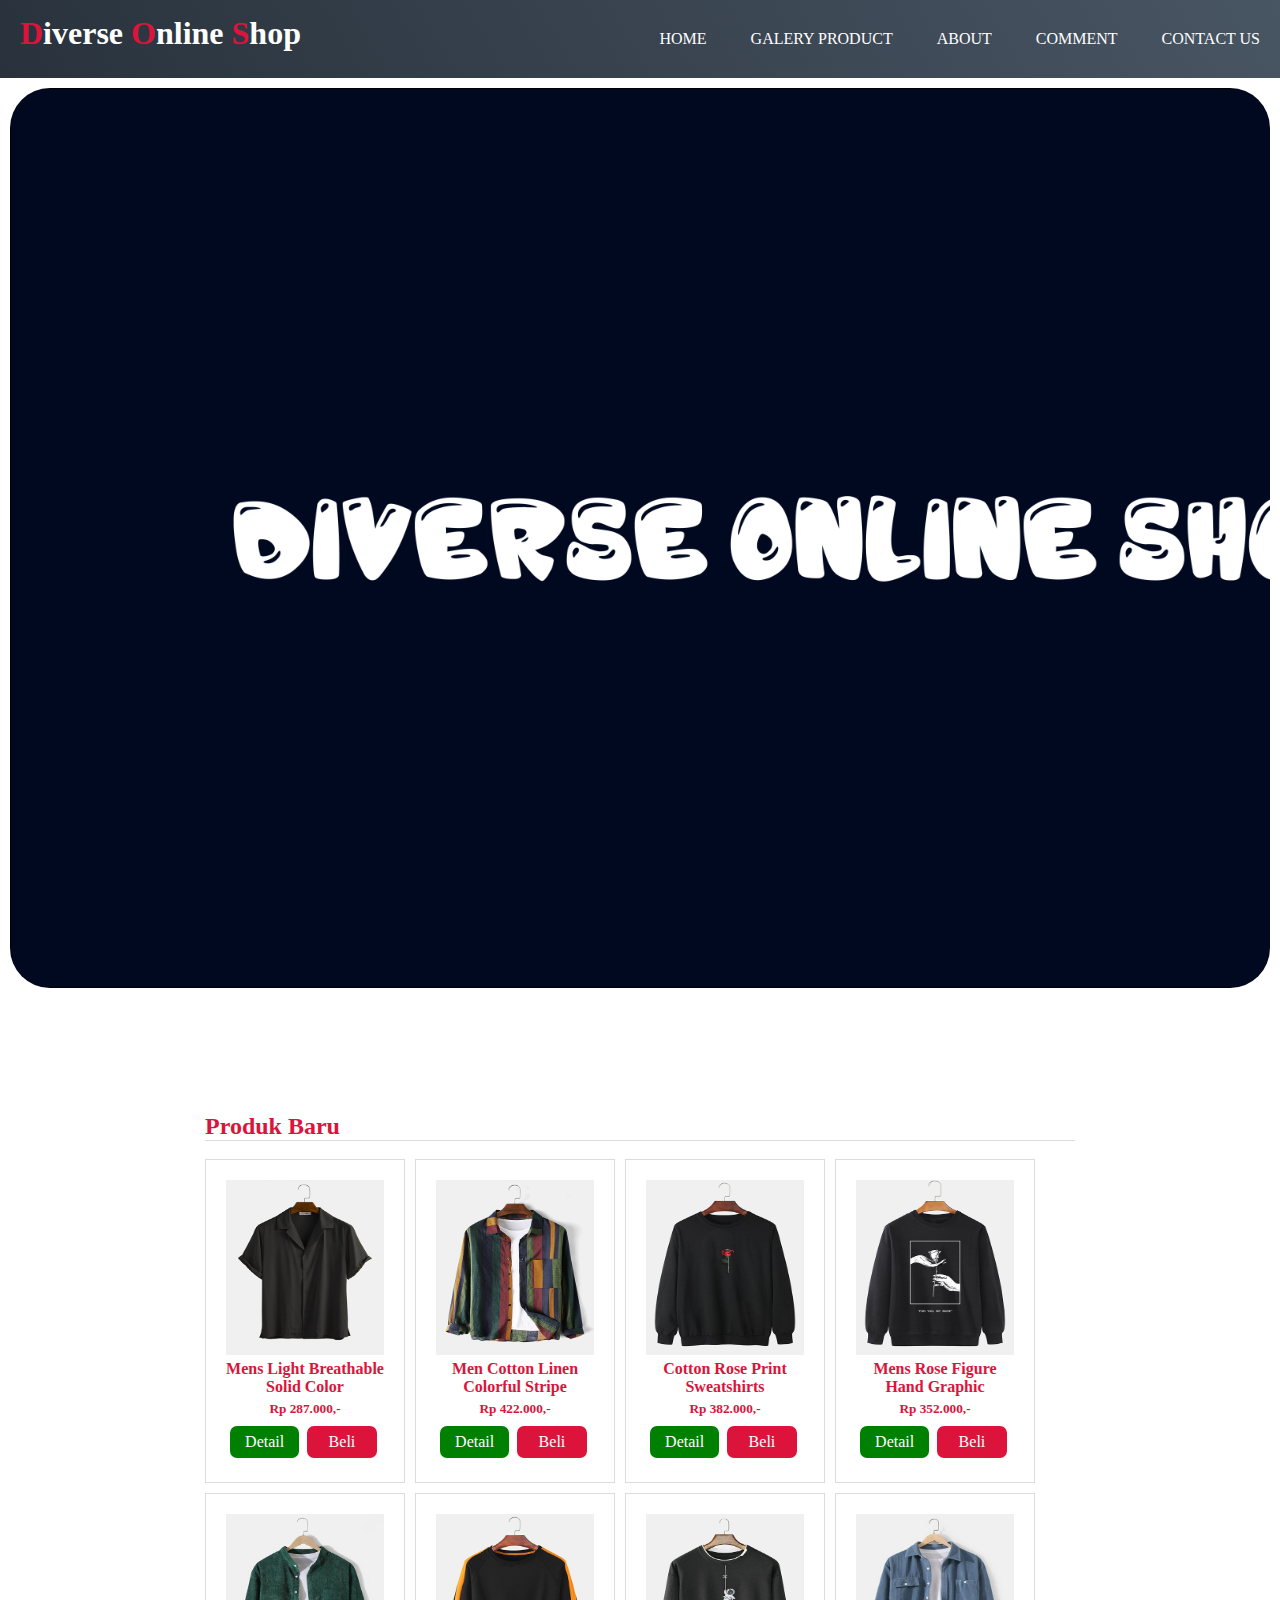
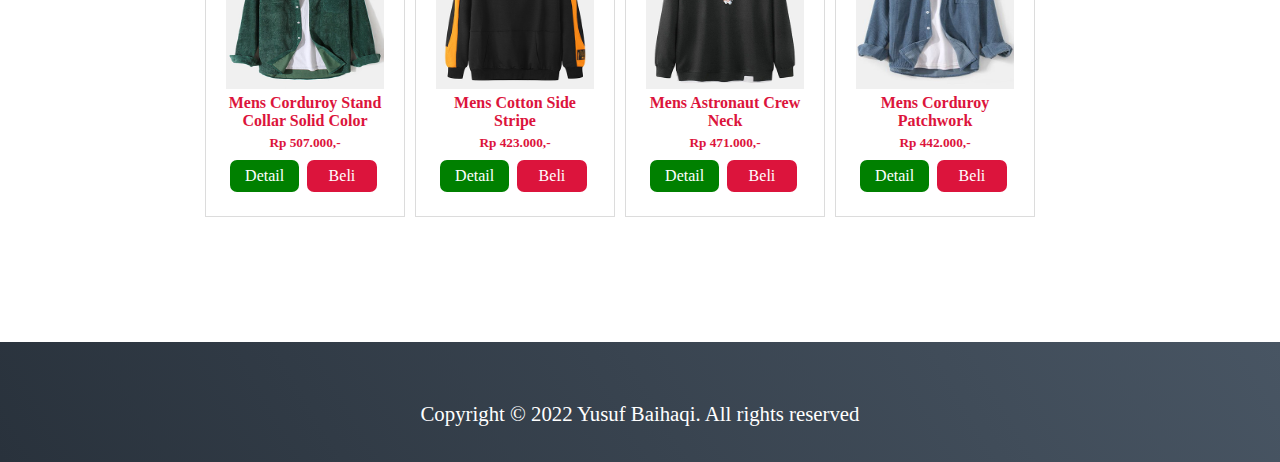
<file: Diverse Online Shop/index.html>
<!DOCTYPE html>
<html>
<head>
	<meta charset="utf-8">
	<meta name="viewport" content="width=device-width, initial-scale=1">
	<title>DIVERSE</title>
	<link rel="stylesheet" type="text/css" href="css/style.css">
    
</head>
<body>
    
	<!-- header -->
	<header>
		<div class="container">
		<h1></a><span>D</span>iverse <span>O</span>nline <span>S</span>hop</h1>
		<ul>
			<li class="active"><a href="index.html">HOME</a></li>
			<li class="active"><a href="galery.html">GALERY PRODUCT</a></li>
			<li class="active"><a href="about.html">ABOUT</a></li>
			<li class="active"><a href="comment.php">COMMENT</a></li>
            <li class="active"><a href="contact.html">CONTACT US</a></li>
		</ul>
		</div>

	</header>

    <section class="bg"></section>
    
	<div class="badan">
        <h2>Produk Baru</h2>
        <div class="list-produk">
            <img src="img/Designer ChArmkpR Newchic Design Mens Light Breathable Solid Color Revere Shirt - NewChic.jpg">
 
            <h4>Mens Light Breathable Solid Color</h4>
            <h5>Rp 287.000,-</h5>
 
            <a class="tombol tombol-detail" href="detail1.html">Detail</a> 
            <a class="tombol tombol-beli" href="#">Beli</a>
        </div>
 
        <div class="list-produk">
            <img src="img/Men Cotton Linen Colorful Stripe BreathableLong Sleeve Shirt.jpg">
 
            <h4>Men Cotton Linen Colorful Stripe</h4>
            <h5>Rp 422.000,-</h5>
 
            <a class="tombol tombol-detail" href="detail2.html">Detail</a>
            <a class="tombol tombol-beli" href="#">Beli</a>
        </div>
 
        <div class="list-produk">
            <img src="img/Cotton Rose Print Sweatshirts.jpg" >
 
            <h4>Cotton Rose Print Sweatshirts</h4>
            <h5>Rp 382.000,-</h5>
 
            <a class="tombol tombol-detail" href="detail3.html">Detail</a>
            <a class="tombol tombol-beli" href="#">Beli</a>
        </div>
 
        <div class="list-produk">
            <img src="img/Mens Rose Figure Hand Graphic Cotton Casual Pullover Sweatshirts.jpg">
 
            <h4>Mens Rose Figure Hand Graphic</h4>
            <h5>Rp 352.000,-</h5>
 
            <a class="tombol tombol-detail" href="detail4.html">Detail</a> 
            <a class="tombol tombol-beli" href="#">Beli</a>
        </div>

        <div class="list-produk">
            <img src="img/Mens Corduroy Stand Collar Solid Color Long Sleeve Shirts With Pocket.jpg">
 
            <h4>Mens Corduroy Stand Collar Solid Color</h4>
            <h5>Rp 507.000,-</h5>
 
            <a class="tombol tombol-detail" href="detail5.html">Detail</a> 
            <a class="tombol tombol-beli" href="#">Beli</a>
        </div>

        <div class="list-produk">
            <img src="img/Mens Cotton Side Stripe Applique Crew Neck Raglan Sleeve Pouch Pocket Sweatshirts.jpg">
 
            <h4>Mens Cotton Side Stripe</h4>
            <h5>Rp 423.000,-</h5>
 
            <a class="tombol tombol-detail" href="detail6.html">Detail</a> 
            <a class="tombol tombol-beli" href="#">Beli</a>
        </div>

        <div class="list-produk">
            <img src="img/Mens Astronaut Chest Print Cotton Faux Twinset Crew Neck Loose Sweatshirt.jpg" >
 
            <h4>Mens Astronaut Crew Neck</h4>
            <h5>Rp 471.000,-</h5>
 
            <a class="tombol tombol-detail" href="detail7.html">Detail</a> 
            <a class="tombol tombol-beli" href="#">Beli</a>
        </div>

        <div class="list-produk">
            <img src="img/Mens Corduroy Patchwork Lapel Collar Relaxed Fit Long Sleeve Chest Pocket Shirts.jpg" >
 
            <h4> Mens Corduroy Patchwork</h4>
            <h5>Rp 442.000,-</h5>
 
            <a class="tombol tombol-detail" href="detail8.html">Detail</a> 
            <a class="tombol tombol-beli" href="#">Beli</a>
        </div>
    </div>

  <!-- End Contact Section -->
  
	<!-- Footer -->
	<section id="footer">
		<div class="footer container">
		<p>Copyright © 2022 Yusuf Baihaqi. All rights reserved</p>
	</section>

</body>
</html>
</file>
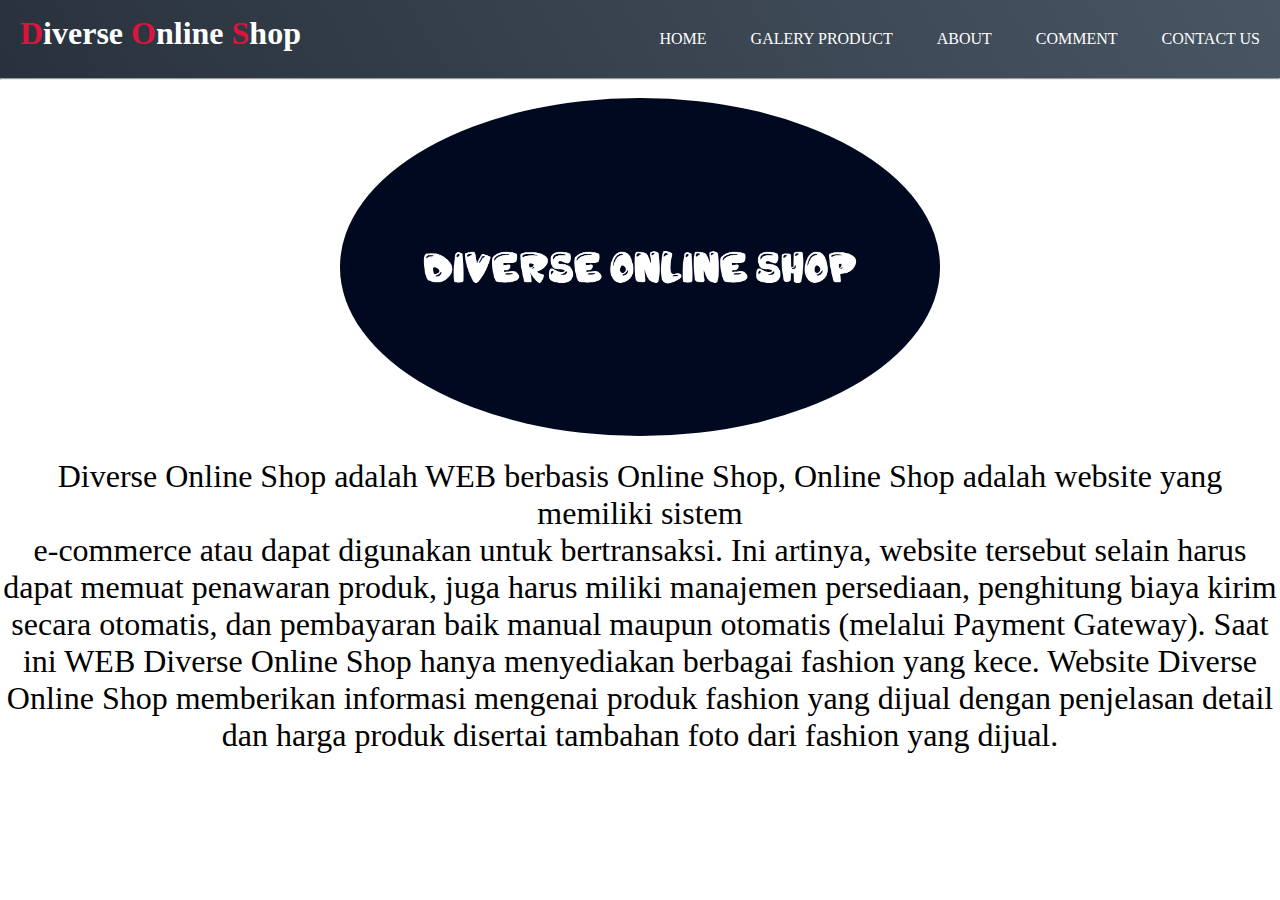
<file: Diverse Online Shop/about.html>
<!DOCTYPE html>
<html>
<head>
	<meta charset="utf-8">
	<meta name="viewport" content="width=device-width, initial-scale=1">
	<title>DIVERSE</title>
	<link rel="stylesheet" type="text/css" href="css/style.css">
    
</head>
<body>

	<!-- header -->
	<header>
		<div class="container">
		<h1></a><span>D</span>iverse <span>O</span>nline <span>S</span>hop</h1>
		<ul>
			<li class="active"><a href="index.html">HOME</a></li>
			<li class="active"><a href="galery.html">GALERY PRODUCT</a></li>
			<li class="active"><a href="about.html">ABOUT</a></li>
			<li class="active"><a href="comment.php">COMMENT</a></li>
			<li class="active"><a href="contact.html">CONTACT US</a></li>
		</ul>
		</div>
		<hr>
	</header>

 
    <article>
		<br>
        <header style="text-align: center;">
            <img src="img/dIVERSE2.png" width="600" style="border-radius: 50% ">
        </header>
        <br>
        <p style="text-align: center; font-size: 2rem;">
            Diverse Online Shop adalah WEB berbasis Online Shop, Online Shop adalah website yang memiliki sistem <br>e-commerce atau dapat digunakan untuk bertransaksi. 
            Ini artinya, website tersebut selain harus dapat memuat penawaran produk, juga harus miliki manajemen persediaan, penghitung biaya kirim secara otomatis, 
            dan pembayaran baik manual maupun otomatis (melalui Payment Gateway). Saat ini WEB Diverse Online Shop hanya menyediakan berbagai 
            fashion yang kece. Website Diverse Online Shop memberikan informasi mengenai produk fashion yang dijual dengan penjelasan
            detail dan harga  produk disertai tambahan foto dari fashion yang dijual. 
        </p>
    </article>
    
</div>

</body>
</html>
</file>
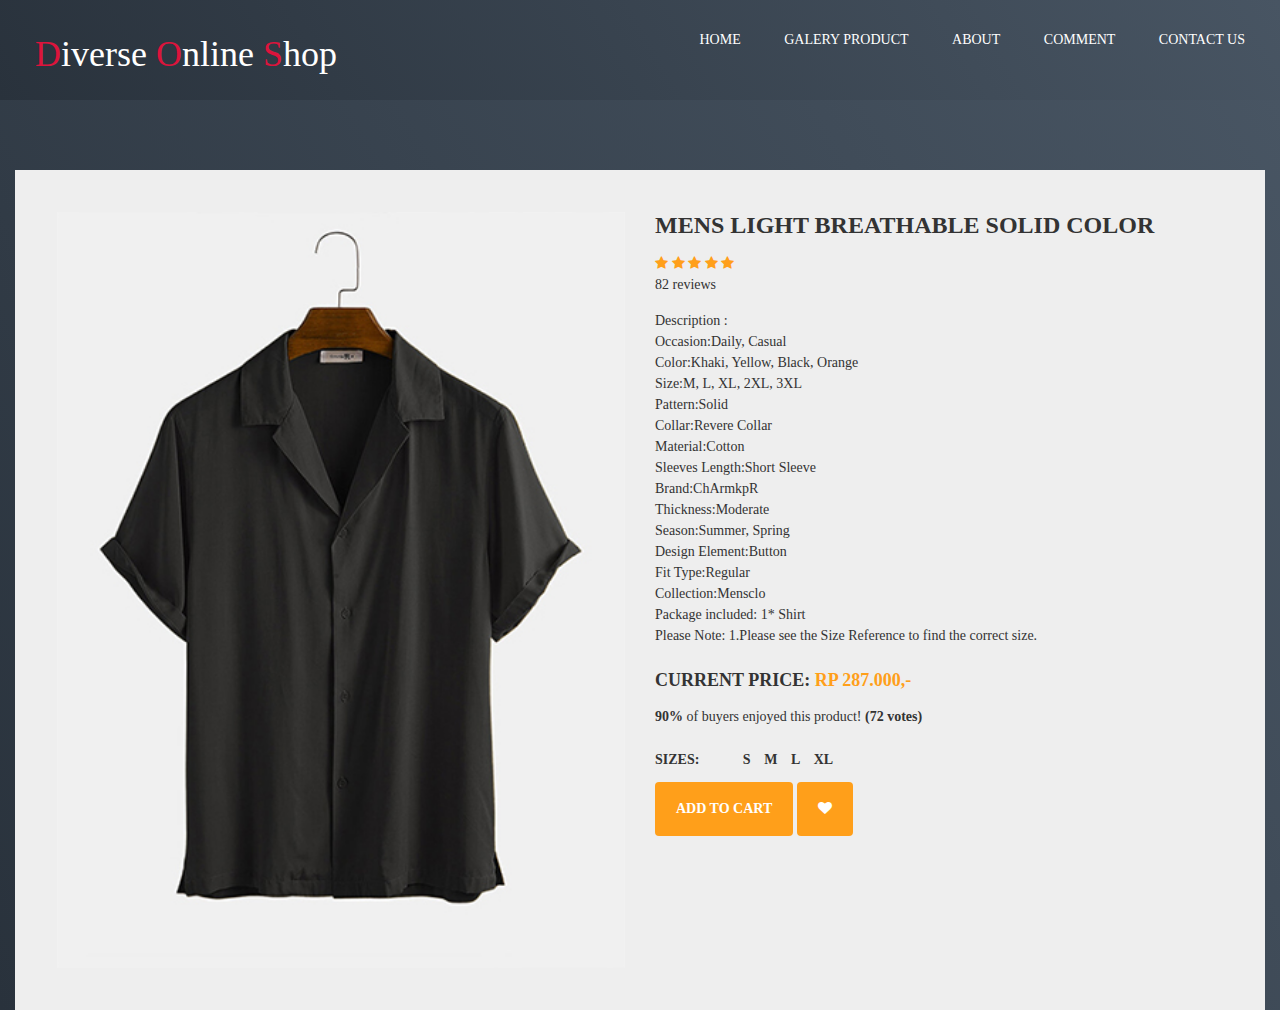
<file: Diverse Online Shop/detail1.html>
<!DOCTYPE html>
<html lang="en">
<head>
    <meta charset="UTF-8">
    <meta http-equiv="X-UA-Compatible" content="IE=edge">
    <meta name="viewport" content="width=device-width, initial-scale=1.0">
    <title>Mens Light Breathable Solid Color</title>
	<link rel="stylesheet" href="https://maxcdn.bootstrapcdn.com/bootstrap/3.3.0/css/bootstrap.min.css">
 	<link rel="stylesheet" href="https://maxcdn.bootstrapcdn.com/font-awesome/4.7.0/css/font-awesome.min.css">
 	<script src="https://netdna.bootstrapcdn.com/bootstrap/3.3.2/js/bootstrap.min.js"></script>
 	<script src="https://code.jquery.com/jquery-1.11.0.min.js"></script>
  <link rel="stylesheet" type="text/css" href="css/style.css">

</head>
<body>
	<!-- header -->
	<header>
		<div class="container">
		<h1></a><span>D</span>iverse <span>O</span>nline <span>S</span>hop</h1>
		<ul>
			<li class="active"><a href="index.html">HOME</a></li>
			<li class="active"><a href="galery.html">GALERY PRODUCT</a></li>
			<li class="active"><a href="about.html">ABOUT</a></li>
			<li class="active"><a href="comment.php">COMMENT</a></li>
            <li class="active"><a href="contact.html">CONTACT US</a></li>
		</ul>
		</div>
	</header>

	<div class="container">
        <div class="card">
            <div class="container-fliud">
                <div class="wrapper row">
                    <div class="preview col-md-6">
                        <div class="preview-pic tab-content">
                          <div class="tab-pane active" id="pic-1"><img src="img/Designer ChArmkpR Newchic Design Mens Light Breathable Solid Color Revere Shirt - NewChic.jpg" /></div>
                        </div>
                    </div>
                    <div class="details col-md-6">
                        <h3 class="product-title">Mens Light Breathable Solid Color</h3>
                        <div class="rating">
                            <div class="stars">
                                <span class="fa fa-star checked"></span>
                                <span class="fa fa-star checked"></span>
                                <span class="fa fa-star checked"></span>
                                <span class="fa fa-star checked"></span>
                                <span class="fa fa-star checked"></span>
                            </div>
                            <span class="review-no">82 reviews</span>
                        </div>
                        <p class="product-description">Description : <br>
                            Occasion:Daily, Casual<br>
                            Color:Khaki, Yellow, Black, Orange<br>
                            Size:M, L, XL, 2XL, 3XL<br>
                            Pattern:Solid<br>
                            Collar:Revere Collar<br>
                            Material:Cotton<br>
                            Sleeves Length:Short Sleeve<br>
                            Brand:ChArmkpR<br>
                            Thickness:Moderate<br>
                            Season:Summer, Spring<br>
                            Design Element:Button<br>
                            Fit Type:Regular<br>
                            Collection:Mensclo<br>
                            Package included:
                            1* Shirt<br>
                            Please Note:
                            1.Please see the Size Reference to find the correct size.<br>
                        </p>
                        <h4 class="price">current price: <span>Rp 287.000,- </span></h4>
                        <p class="vote"><strong>90%</strong> of buyers enjoyed this product! <strong>(72 votes)</strong></p>
                        <h5 class="sizes">sizes:
                            <span class="size" data-toggle="tooltip" title="small">s</span>
                            <span class="size" data-toggle="tooltip" title="medium">m</span>
                            <span class="size" data-toggle="tooltip" title="large">l</span>
                            <span class="size" data-toggle="tooltip" title="xtra large">xl</span>
                        </h5>
                        <div class="action">
                            <button class="add-to-cart btn btn-default" type="button">add to cart</button>
                            <button class="like btn btn-default" type="button"><span class="fa fa-heart"></span></button>
                        </div>
                    </div>
                </div>
            </div>
        </div>
    </div>
    
</body>
</html>
</file>
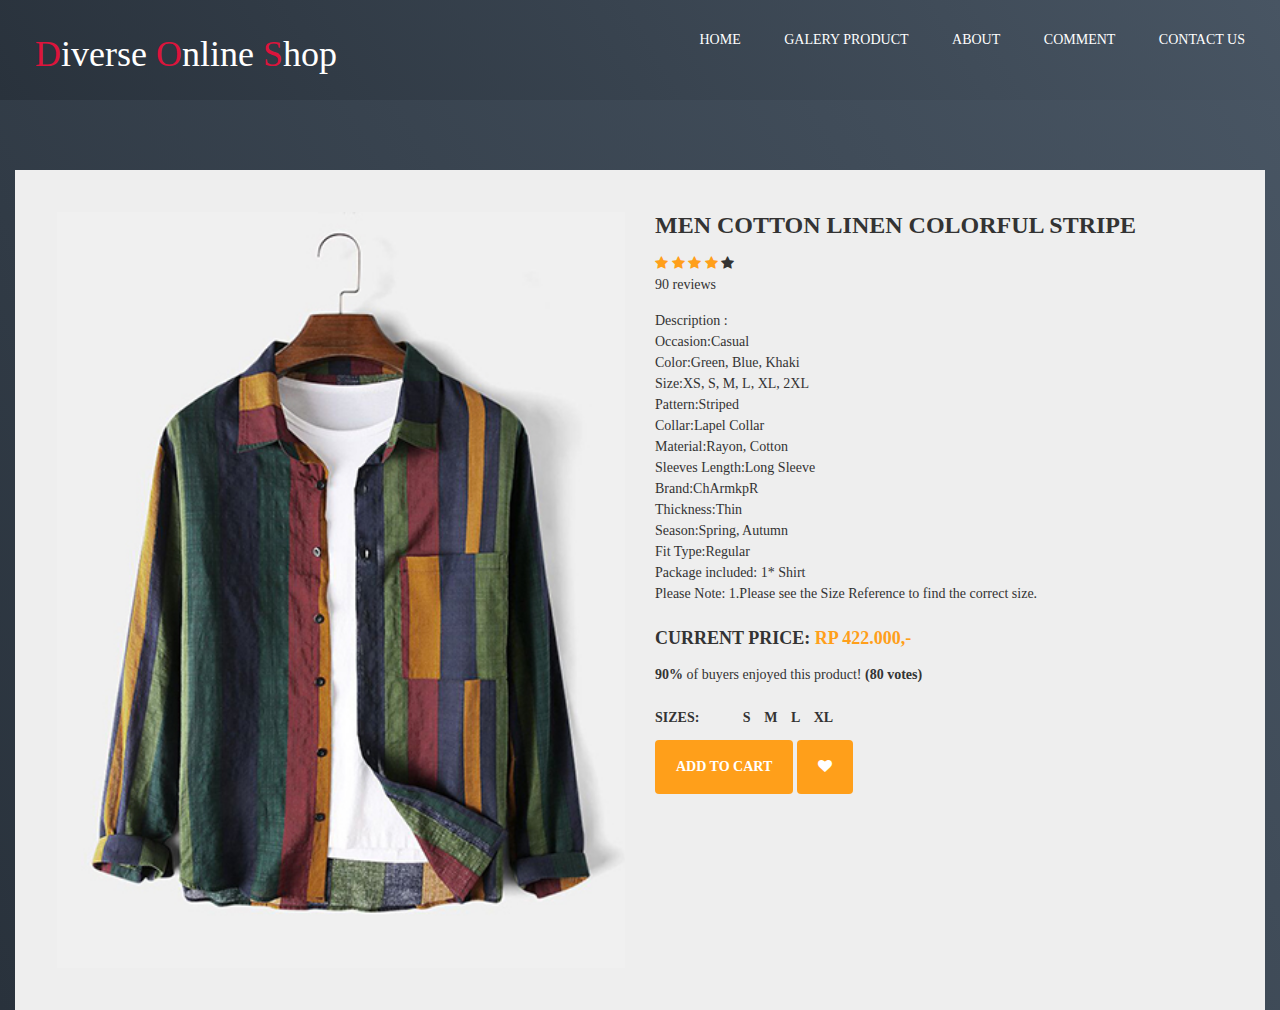
<file: Diverse Online Shop/detail2.html>
<!DOCTYPE html>
<html lang="en">
<head>
    <meta charset="UTF-8">
    <meta http-equiv="X-UA-Compatible" content="IE=edge">
    <meta name="viewport" content="width=device-width, initial-scale=1.0">
    <title>Men Cotton Linen Colorful Stripe</title>
    <link rel="stylesheet" href="https://maxcdn.bootstrapcdn.com/bootstrap/3.3.0/css/bootstrap.min.css">
    <link rel="stylesheet" href="https://maxcdn.bootstrapcdn.com/font-awesome/4.7.0/css/font-awesome.min.css">
    <script src="https://netdna.bootstrapcdn.com/bootstrap/3.3.2/js/bootstrap.min.js"></script>
    <script src="https://code.jquery.com/jquery-1.11.0.min.js"></script>
    <link rel="stylesheet" type="text/css" href="css/style.css">
</head>
<body>
	<!-- header -->
	<header>
		<div class="container">
		<h1></a><span>D</span>iverse <span>O</span>nline <span>S</span>hop</h1>
		<ul>
			<li class="active"><a href="index.html">HOME</a></li>
			<li class="active"><a href="galery.html">GALERY PRODUCT</a></li>
			<li class="active"><a href="about.html">ABOUT</a></li>
			<li class="active"><a href="comment.php">COMMENT</a></li>
            <li class="active"><a href="contact.html">CONTACT US</a></li>
		</ul>
		</div>
	</header>

	<div class="container">
        <div class="card">
            <div class="container-fliud">
                <div class="wrapper row">
                    <div class="preview col-md-6">
                        <div class="preview-pic tab-content">
                          <div class="tab-pane active" id="pic-1"><img src="img/Men Cotton Linen Colorful Stripe BreathableLong Sleeve Shirt.jpg" /></div>
                        </div>
                    </div>
                    <div class="details col-md-6">
                        <h3 class="product-title">Men Cotton Linen Colorful Stripe</h3>
                        <div class="rating">
                            <div class="stars">
                                <span class="fa fa-star checked"></span>
                                <span class="fa fa-star checked"></span>
                                <span class="fa fa-star checked"></span>
                                <span class="fa fa-star checked"></span>
                                <span class="fa fa-star "></span>
                            </div>
                            <span class="review-no"> 90 reviews</span>
                        </div>
                        <p class="product-description">Description : <br>
                            Occasion:Casual<br>
                            Color:Green, Blue, Khaki<br>
                            Size:XS, S, M, L, XL, 2XL<br>
                            Pattern:Striped<br>
                            Collar:Lapel Collar<br>
                            Material:Rayon, Cotton<br>
                            Sleeves Length:Long Sleeve<br>
                            Brand:ChArmkpR<br>
                            Thickness:Thin<br>
                            Season:Spring, Autumn<br>
                            Fit Type:Regular<br>
                            Package included: 1* Shirt<br>
                            Please Note:
                            1.Please see the Size Reference to find the correct size.<br></p>
                
                
                        <h4 class="price">current price: <span>Rp 422.000,- </span></h4>
                        <p class="vote"><strong>90%</strong> of buyers enjoyed this product! <strong>(80 votes)</strong></p>
                        <h5 class="sizes">sizes:
                            <span class="size" data-toggle="tooltip" title="small">s</span>
                            <span class="size" data-toggle="tooltip" title="medium">m</span>
                            <span class="size" data-toggle="tooltip" title="large">l</span>
                            <span class="size" data-toggle="tooltip" title="xtra large">xl</span>
                        </h5>
                        <div class="action">
                            <button class="add-to-cart btn btn-default" type="button">add to cart</button>
                            <button class="like btn btn-default" type="button"><span class="fa fa-heart"></span></button>
                        </div>
                    </div>
                </div>
            </div>
        </div>
    </div>
    
</body>
</html>
</file>
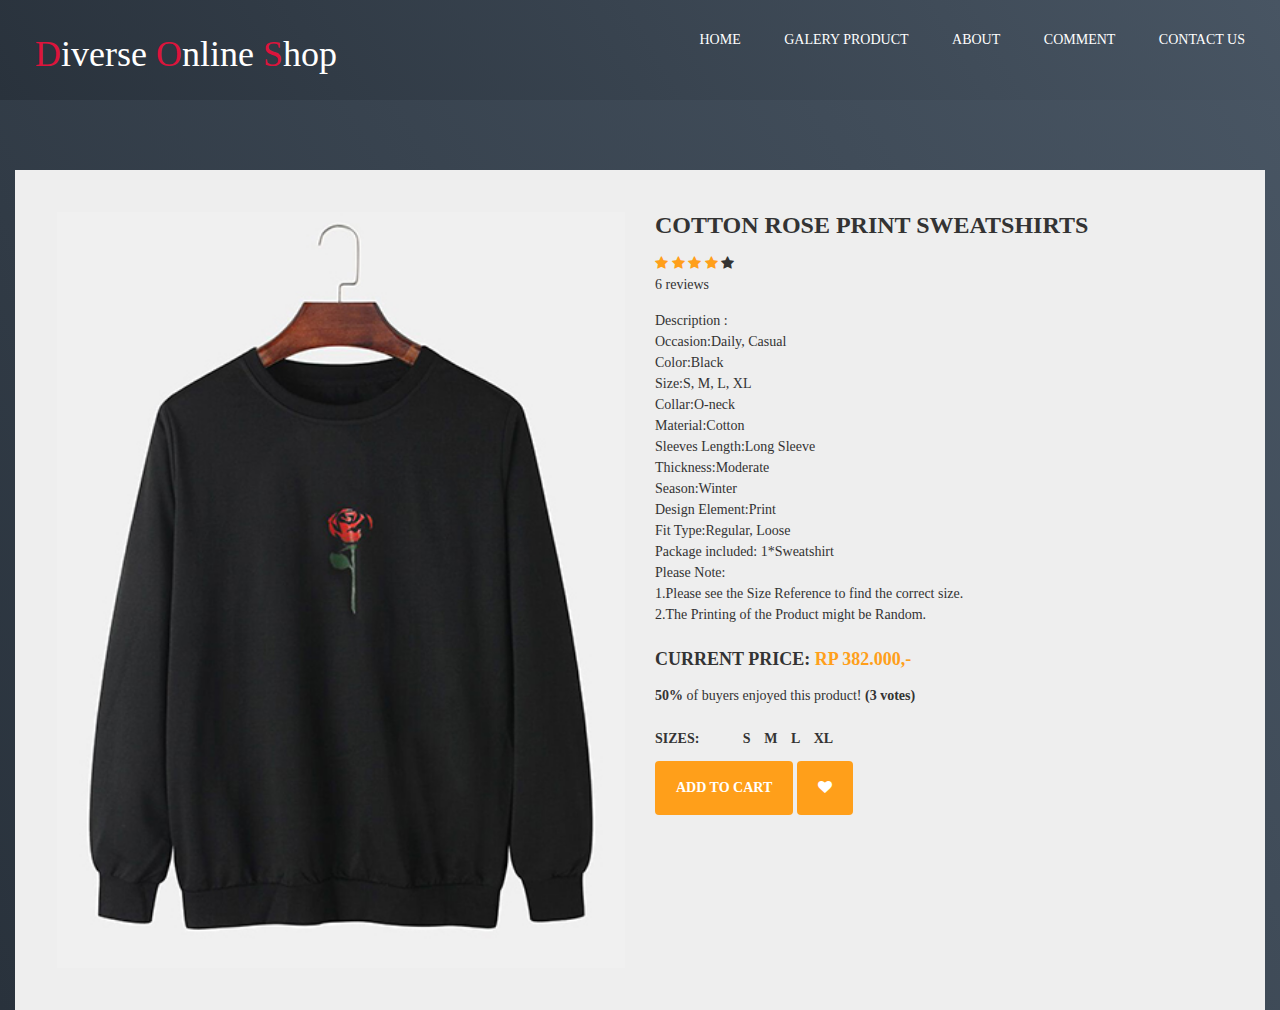
<file: Diverse Online Shop/detail3.html>
<!DOCTYPE html>
<html lang="en">
<head>
    <meta charset="UTF-8">
    <meta http-equiv="X-UA-Compatible" content="IE=edge">
    <meta name="viewport" content="width=device-width, initial-scale=1.0">
    <title>Cotton Rose Print Sweatshirts</title>
    <link rel="stylesheet" href="https://maxcdn.bootstrapcdn.com/bootstrap/3.3.0/css/bootstrap.min.css">
    <link rel="stylesheet" href="https://maxcdn.bootstrapcdn.com/font-awesome/4.7.0/css/font-awesome.min.css">
    <script src="https://netdna.bootstrapcdn.com/bootstrap/3.3.2/js/bootstrap.min.js"></script>
    <script src="https://code.jquery.com/jquery-1.11.0.min.js"></script>
    <link rel="stylesheet" type="text/css" href="css/style.css">

</head>
<body>
	<!-- header -->
	<header>
		<div class="container">
		<h1></a><span>D</span>iverse <span>O</span>nline <span>S</span>hop</h1>
		<ul>
			<li class="active"><a href="index.html">HOME</a></li>
			<li class="active"><a href="galery.html">GALERY PRODUCT</a></li>
			<li class="active"><a href="about.html">ABOUT</a></li>
			<li class="active"><a href="comment.php">COMMENT</a></li>
            <li class="active"><a href="contact.html">CONTACT US</a></li>
		</ul>
		</div>
	</header>

	<div class="container">
        <div class="card">
            <div class="container-fliud">
                <div class="wrapper row">
                    <div class="preview col-md-6">
                        <div class="preview-pic tab-content">
                          <div class="tab-pane active" id="pic-1"><img src="img/Cotton Rose Print Sweatshirts.jpg" /></div>
                        </div>
                    </div>
                    <div class="details col-md-6">
                        <h3 class="product-title">Cotton Rose Print Sweatshirts</h3>
                        <div class="rating">
                            <div class="stars">
                                <span class="fa fa-star checked"></span>
                                <span class="fa fa-star checked"></span>
                                <span class="fa fa-star checked"></span>
                                <span class="fa fa-star checked"></span>
                                <span class="fa fa-star "></span>
                            </div>
                            <span class="review-no"> 6 reviews</span>
                        </div>
                        <p class="product-description">Description : <br>
                            Occasion:Daily, Casual<br>
                            Color:Black<br>
                            Size:S, M, L, XL<br>
                            Collar:O-neck<br>
                            Material:Cotton<br>
                            Sleeves Length:Long Sleeve<br>
                            Thickness:Moderate<br>
                            Season:Winter<br>
                            Design Element:Print<br>
                            Fit Type:Regular, Loose<br>
                
                            Package included:
                            1*Sweatshirt<br>
                
                            Please Note:<br>
                            1.Please see the Size Reference to find the correct size.<br>
                            2.The Printing of the Product might be Random.<br></p>
                              
                        <h4 class="price">current price: <span>Rp 382.000,- </span></h4>
                        <p class="vote"><strong>50%</strong> of buyers enjoyed this product! <strong>(3 votes)</strong></p>
                        <h5 class="sizes">sizes:
                            <span class="size" data-toggle="tooltip" title="small">s</span>
                            <span class="size" data-toggle="tooltip" title="medium">m</span>
                            <span class="size" data-toggle="tooltip" title="large">l</span>
                            <span class="size" data-toggle="tooltip" title="xtra large">xl</span>
                        </h5>
                        <div class="action">
                            <button class="add-to-cart btn btn-default" type="button">add to cart</button>
                            <button class="like btn btn-default" type="button"><span class="fa fa-heart"></span></button>
                        </div>
                    </div>
                </div>
            </div>
        </div>
    </div>
    
</body>
</html>
</file>
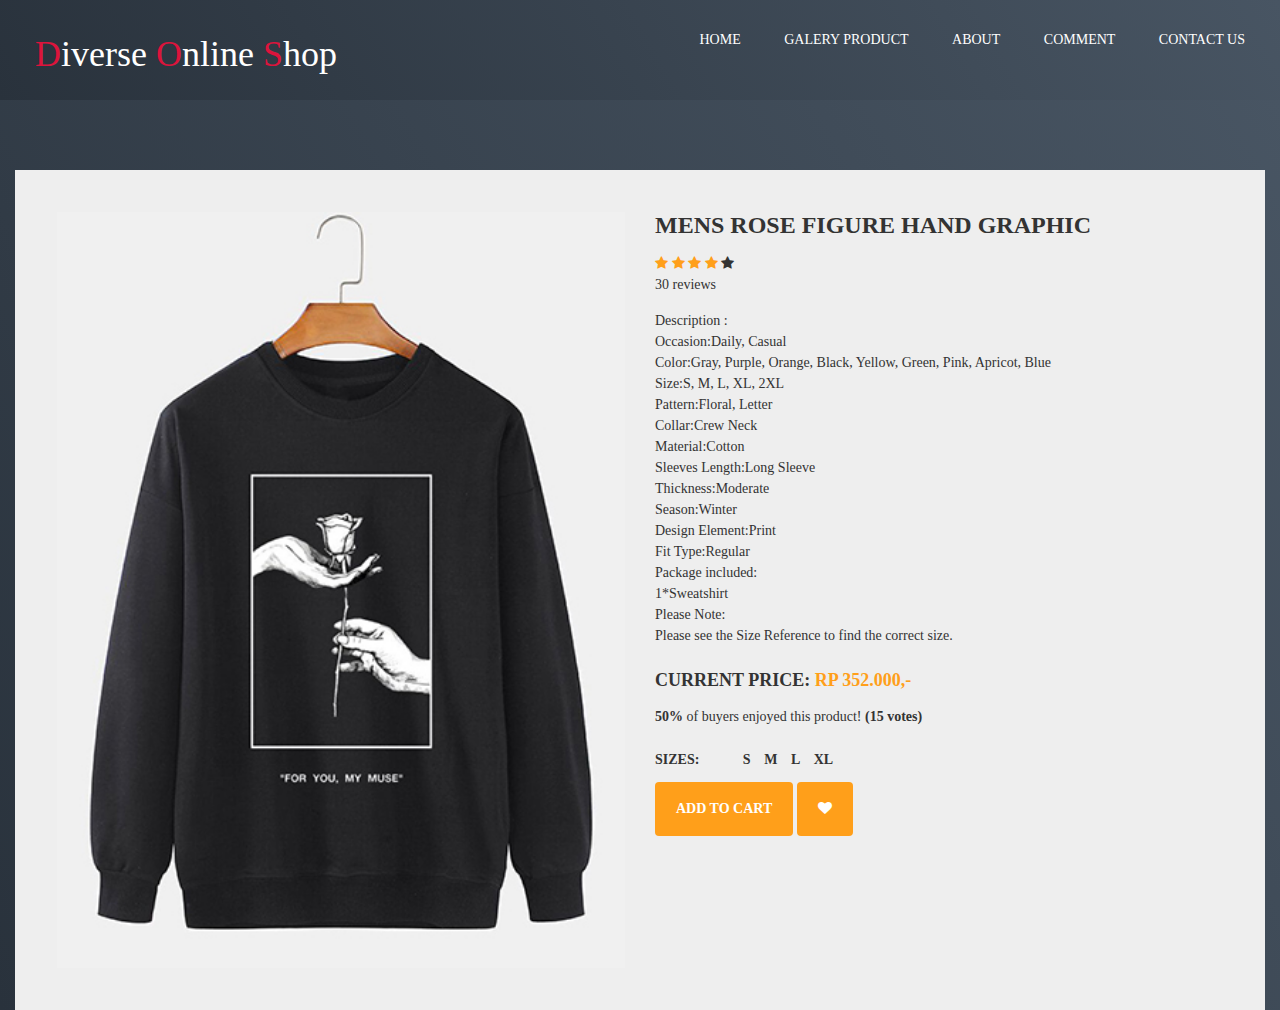
<file: Diverse Online Shop/detail4.html>
<!DOCTYPE html>
<html lang="en">
<head>
    <meta charset="UTF-8">
    <meta http-equiv="X-UA-Compatible" content="IE=edge">
    <meta name="viewport" content="width=device-width, initial-scale=1.0">
    <title>Mens Rose Figure Hand Graphic</title>
    <link rel="stylesheet" href="https://maxcdn.bootstrapcdn.com/bootstrap/3.3.0/css/bootstrap.min.css">
    <link rel="stylesheet" href="https://maxcdn.bootstrapcdn.com/font-awesome/4.7.0/css/font-awesome.min.css">
    <script src="https://netdna.bootstrapcdn.com/bootstrap/3.3.2/js/bootstrap.min.js"></script>
    <script src="https://code.jquery.com/jquery-1.11.0.min.js"></script>
    <link rel="stylesheet" type="text/css" href="css/style.css">
</head>
<body>
	<!-- header -->
	<header>
		<div class="container">
		<h1></a><span>D</span>iverse <span>O</span>nline <span>S</span>hop</h1>
		<ul>
			<li class="active"><a href="index.html">HOME</a></li>
			<li class="active"><a href="galery.html">GALERY PRODUCT</a></li>
			<li class="active"><a href="about.html">ABOUT</a></li>
			<li class="active"><a href="comment.php">COMMENT</a></li>
            <li class="active"><a href="contact.html">CONTACT US</a></li>
		</ul>
		</div>
	</header>

	<div class="container">
        <div class="card">
            <div class="container-fliud">
                <div class="wrapper row">
                    <div class="preview col-md-6">
                        <div class="preview-pic tab-content">
                          <div class="tab-pane active" id="pic-1"><img src="img/Mens Rose Figure Hand Graphic Cotton Casual Pullover Sweatshirts.jpg" /></div>
                        </div>
                    </div>
                    <div class="details col-md-6">
                        <h3 class="product-title">Mens Rose Figure Hand Graphic</h3>
                        <div class="rating">
                            <div class="stars">
                                <span class="fa fa-star checked"></span>
                                <span class="fa fa-star checked"></span>
                                <span class="fa fa-star checked"></span>
                                <span class="fa fa-star checked"></span>
                                <span class="fa fa-star "></span>
                            </div>
                            <span class="review-no"> 30 reviews</span>
                        </div>
                        <p class="product-description">Description : <br>
                            Occasion:Daily, Casual<br>
                            Color:Gray, Purple, Orange, Black, Yellow, Green, Pink, Apricot, Blue<br>
                            Size:S, M, L, XL, 2XL<br>
                            Pattern:Floral, Letter<br>
                            Collar:Crew Neck<br>
                            Material:Cotton<br>
                            Sleeves Length:Long Sleeve<br>
                            Thickness:Moderate<br>
                            Season:Winter<br>
                            Design Element:Print<br>
                            Fit Type:Regular<br>
                            Package included:<br>
                                1*Sweatshirt<br>
                            Please Note:<br>
                            Please see the Size Reference to find the correct size.<br></p>
                              
                        <h4 class="price">current price: <span>Rp 352.000,- </span></h4>
                        <p class="vote"><strong>50%</strong> of buyers enjoyed this product! <strong>(15 votes)</strong></p>
                        <h5 class="sizes">sizes:
                            <span class="size" data-toggle="tooltip" title="small">s</span>
                            <span class="size" data-toggle="tooltip" title="medium">m</span>
                            <span class="size" data-toggle="tooltip" title="large">l</span>
                            <span class="size" data-toggle="tooltip" title="xtra large">xl</span>
                        </h5>
                        <div class="action">
                            <button class="add-to-cart btn btn-default" type="button">add to cart</button>
                            <button class="like btn btn-default" type="button"><span class="fa fa-heart"></span></button>
                        </div>
                    </div>
                </div>
            </div>
        </div>
    </div>
    
</body>
</html>
</file>
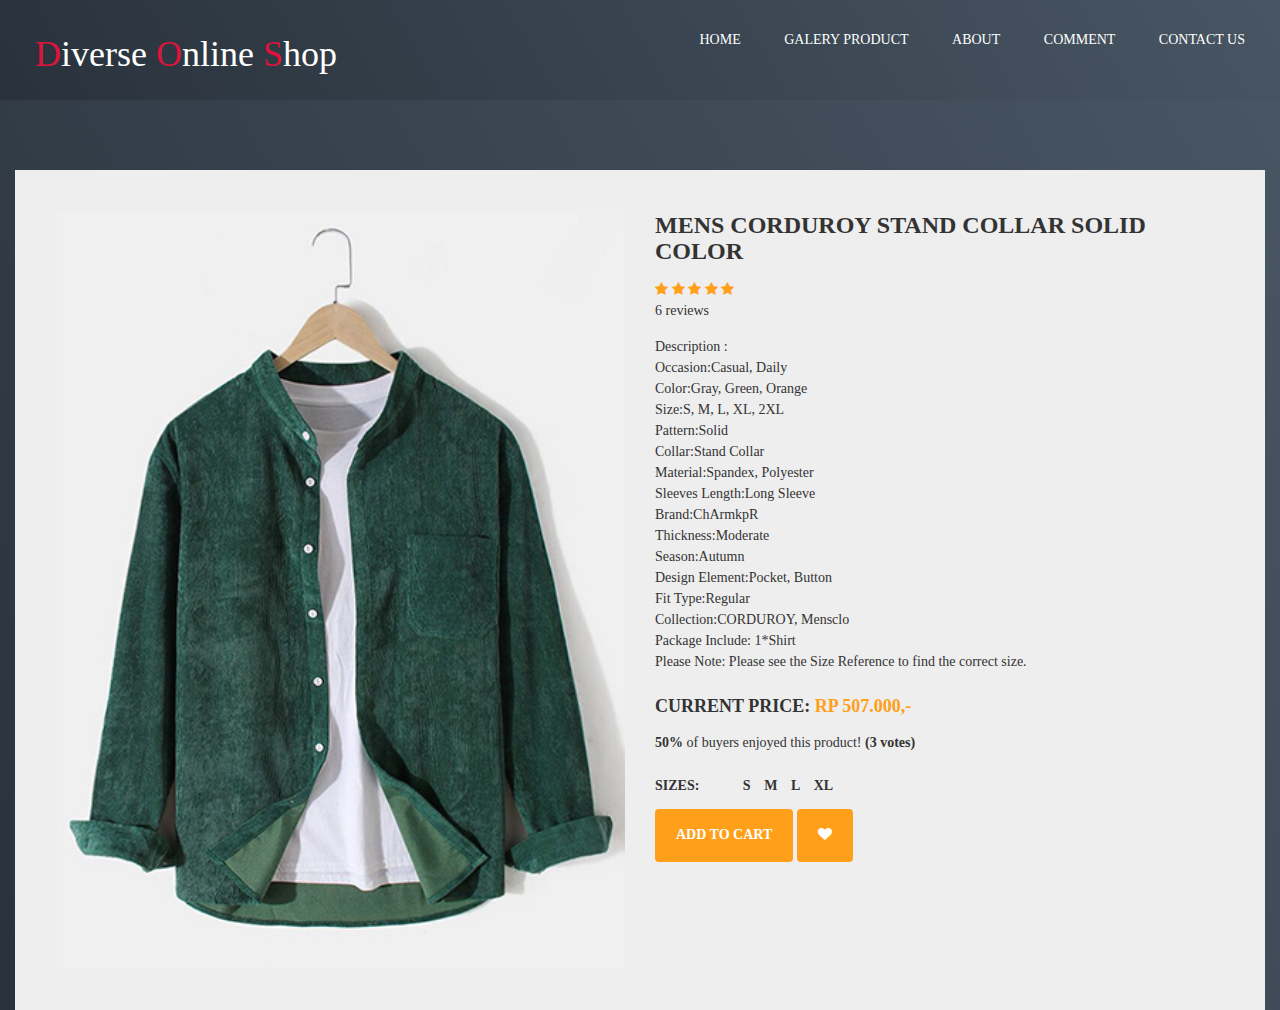
<file: Diverse Online Shop/detail5.html>
<!DOCTYPE html>
<html lang="en">
<head>
    <meta charset="UTF-8">
    <meta http-equiv="X-UA-Compatible" content="IE=edge">
    <meta name="viewport" content="width=device-width, initial-scale=1.0">
    <title>Mens Corduroy Stand Collar Solid Color</title>
    <link rel="stylesheet" href="https://maxcdn.bootstrapcdn.com/bootstrap/3.3.0/css/bootstrap.min.css">
    <link rel="stylesheet" href="https://maxcdn.bootstrapcdn.com/font-awesome/4.7.0/css/font-awesome.min.css">
    <script src="https://netdna.bootstrapcdn.com/bootstrap/3.3.2/js/bootstrap.min.js"></script>
    <script src="https://code.jquery.com/jquery-1.11.0.min.js"></script>
    <link rel="stylesheet" type="text/css" href="css/style.css">
</head>
<body>
	<!-- header -->
	<header>
		<div class="container">
		<h1></a><span>D</span>iverse <span>O</span>nline <span>S</span>hop</h1>
		<ul>
			<li class="active"><a href="index.html">HOME</a></li>
			<li class="active"><a href="galery.html">GALERY PRODUCT</a></li>
			<li class="active"><a href="about.html">ABOUT</a></li>
			<li class="active"><a href="comment.php">COMMENT</a></li>
            <li class="active"><a href="contact.html">CONTACT US</a></li>
		</ul>
		</div>
	</header>

	<div class="container">
        <div class="card">
            <div class="container-fliud">
                <div class="wrapper row">
                    <div class="preview col-md-6">
                        <div class="preview-pic tab-content">
                          <div class="tab-pane active" id="pic-1"><img src="img/Mens Corduroy Stand Collar Solid Color Long Sleeve Shirts With Pocket.jpg" /></div>
                        </div>
                    </div>
                    <div class="details col-md-6">
                        <h3 class="product-title">Mens Corduroy Stand Collar Solid Color</h3>
                        <div class="rating">
                            <div class="stars">
                                <span class="fa fa-star checked"></span>
                                <span class="fa fa-star checked"></span>
                                <span class="fa fa-star checked"></span>
                                <span class="fa fa-star checked"></span>
                                <span class="fa fa-star checked"></span>
                            </div>
                            <span class="review-no"> 6 reviews</span>
                        </div>
                        <p class="product-description">Description : <br>
                            Occasion:Casual, Daily<br>
                            Color:Gray, Green, Orange<br>
                            Size:S, M, L, XL, 2XL<br>
                            Pattern:Solid<br>
                            Collar:Stand Collar<br>
                            Material:Spandex, Polyester<br>
                            Sleeves Length:Long Sleeve<br>
                            Brand:ChArmkpR<br>
                            Thickness:Moderate<br>
                            Season:Autumn<br>
                            Design Element:Pocket, Button<br>
                            Fit Type:Regular<br>
                            Collection:CORDUROY, Mensclo<br>
                            Package Include: 1*Shirt<br>
                            Please Note:
                            Please see the Size Reference to find the correct size.<br></p>
                                
                              
                        <h4 class="price">current price: <span>Rp 507.000,- </span></h4>
                        <p class="vote"><strong>50%</strong> of buyers enjoyed this product! <strong>(3 votes)</strong></p>
                        <h5 class="sizes">sizes:
                            <span class="size" data-toggle="tooltip" title="small">s</span>
                            <span class="size" data-toggle="tooltip" title="medium">m</span>
                            <span class="size" data-toggle="tooltip" title="large">l</span>
                            <span class="size" data-toggle="tooltip" title="xtra large">xl</span>
                        </h5>
                        <div class="action">
                            <button class="add-to-cart btn btn-default" type="button">add to cart</button>
                            <button class="like btn btn-default" type="button"><span class="fa fa-heart"></span></button>
                        </div>
                    </div>
                </div>
            </div>
        </div>
    </div>
    
</body>
</html>
</file>
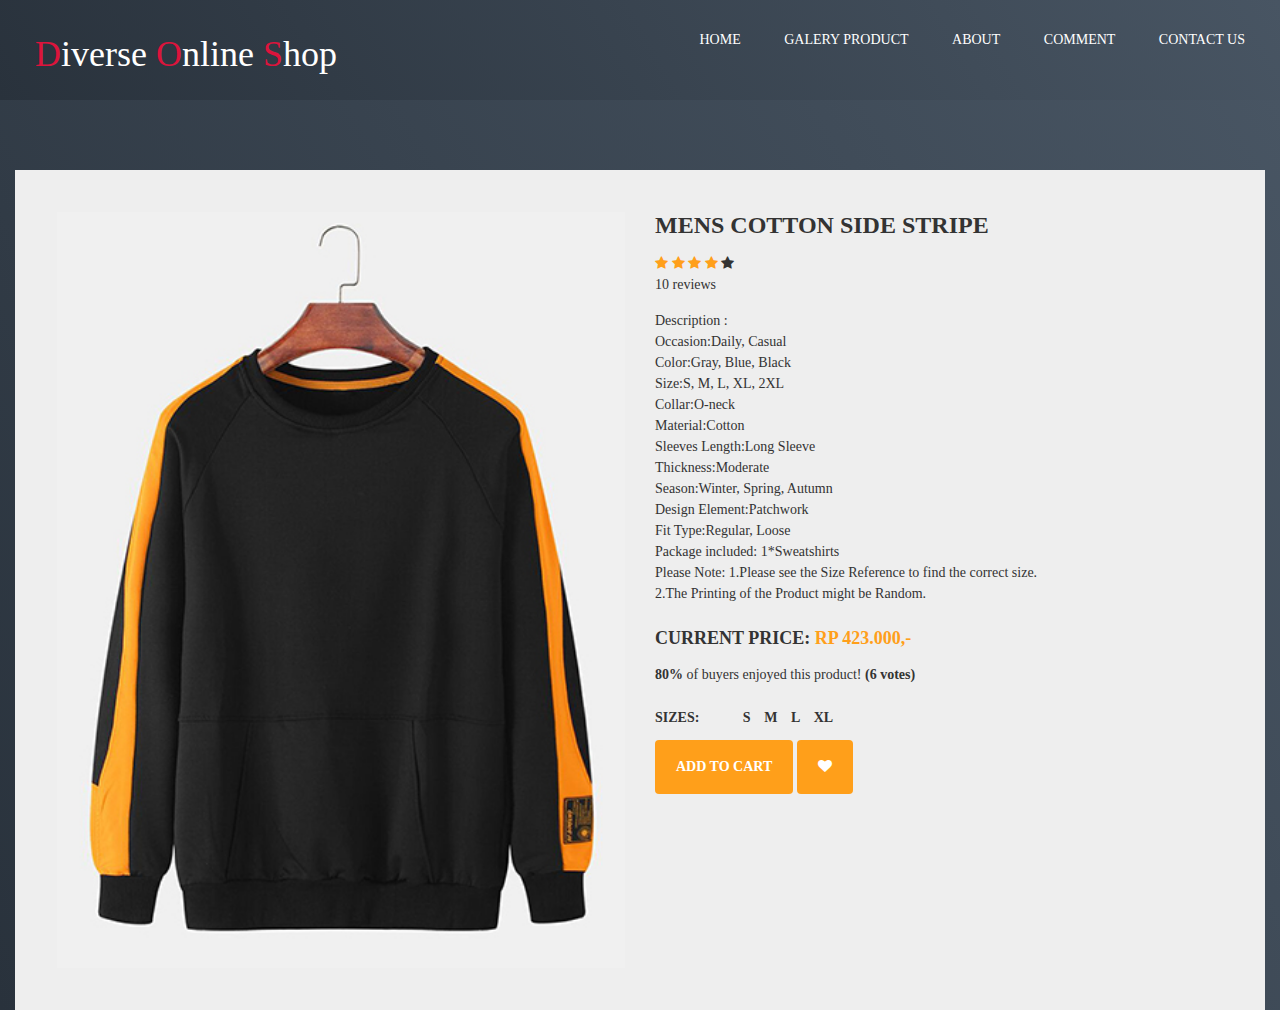
<file: Diverse Online Shop/detail6.html>
<!DOCTYPE html>
<html lang="en">
<head>
    <meta charset="UTF-8">
    <meta http-equiv="X-UA-Compatible" content="IE=edge">
    <meta name="viewport" content="width=device-width, initial-scale=1.0">
    <title>Mens Cotton Side Stripe</title>
    <link rel="stylesheet" href="https://maxcdn.bootstrapcdn.com/bootstrap/3.3.0/css/bootstrap.min.css">
    <link rel="stylesheet" href="https://maxcdn.bootstrapcdn.com/font-awesome/4.7.0/css/font-awesome.min.css">
    <script src="https://netdna.bootstrapcdn.com/bootstrap/3.3.2/js/bootstrap.min.js"></script>
    <script src="https://code.jquery.com/jquery-1.11.0.min.js"></script>
    <link rel="stylesheet" type="text/css" href="css/style.css">

</head>
<body>
	<!-- header -->
	<header>
		<div class="container">
		<h1></a><span>D</span>iverse <span>O</span>nline <span>S</span>hop</h1>
		<ul>
			<li class="active"><a href="index.html">HOME</a></li>
			<li class="active"><a href="galery.html">GALERY PRODUCT</a></li>
			<li class="active"><a href="about.html">ABOUT</a></li>
			<li class="active"><a href="comment.php">COMMENT</a></li>
            <li class="active"><a href="contact.html">CONTACT US</a></li>
		</ul>
		</div>
	</header>

	<div class="container">
        <div class="card">
            <div class="container-fliud">
                <div class="wrapper row">
                    <div class="preview col-md-6">
                        <div class="preview-pic tab-content">
                          <div class="tab-pane active" id="pic-1"><img src="img/Mens Cotton Side Stripe Applique Crew Neck Raglan Sleeve Pouch Pocket Sweatshirts.jpg" /></div>
                        </div>
                    </div>
                    <div class="details col-md-6">
                        <h3 class="product-title">Mens Cotton Side Stripe</h3>
                        <div class="rating">
                            <div class="stars">
                                <span class="fa fa-star checked"></span>
                                <span class="fa fa-star checked"></span>
                                <span class="fa fa-star checked"></span>
                                <span class="fa fa-star checked"></span>
                                <span class="fa fa-star"></span>
                            </div>
                            <span class="review-no"> 10 reviews</span>
                        </div>
                        <p class="product-description">Description : <br>
                            Occasion:Daily, Casual<br>
                            Color:Gray, Blue, Black<br>
                            Size:S, M, L, XL, 2XL<br>
                            Collar:O-neck<br>
                            Material:Cotton<br>
                            Sleeves Length:Long Sleeve<br>
                            Thickness:Moderate<br>
                            Season:Winter, Spring, Autumn<br>
                            Design Element:Patchwork<br>
                            Fit Type:Regular, Loose<br>
                
                            Package included:
                            1*Sweatshirts<br>
                
                            Please Note:
                            1.Please see the Size Reference to find the correct size.<br>
                            2.The Printing of the Product might be Random.<br></p>
                              
                        <h4 class="price">current price: <span>Rp 423.000,- </span></h4>
                        <p class="vote"><strong>80%</strong> of buyers enjoyed this product! <strong>(6 votes)</strong></p>
                        <h5 class="sizes">sizes:
                            <span class="size" data-toggle="tooltip" title="small">s</span>
                            <span class="size" data-toggle="tooltip" title="medium">m</span>
                            <span class="size" data-toggle="tooltip" title="large">l</span>
                            <span class="size" data-toggle="tooltip" title="xtra large">xl</span>
                        </h5>
                        <div class="action">
                            <button class="add-to-cart btn btn-default" type="button">add to cart</button>
                            <button class="like btn btn-default" type="button"><span class="fa fa-heart"></span></button>
                        </div>
                    </div>
                </div>
            </div>
        </div>
    </div>
    
</body>
</html>
</file>
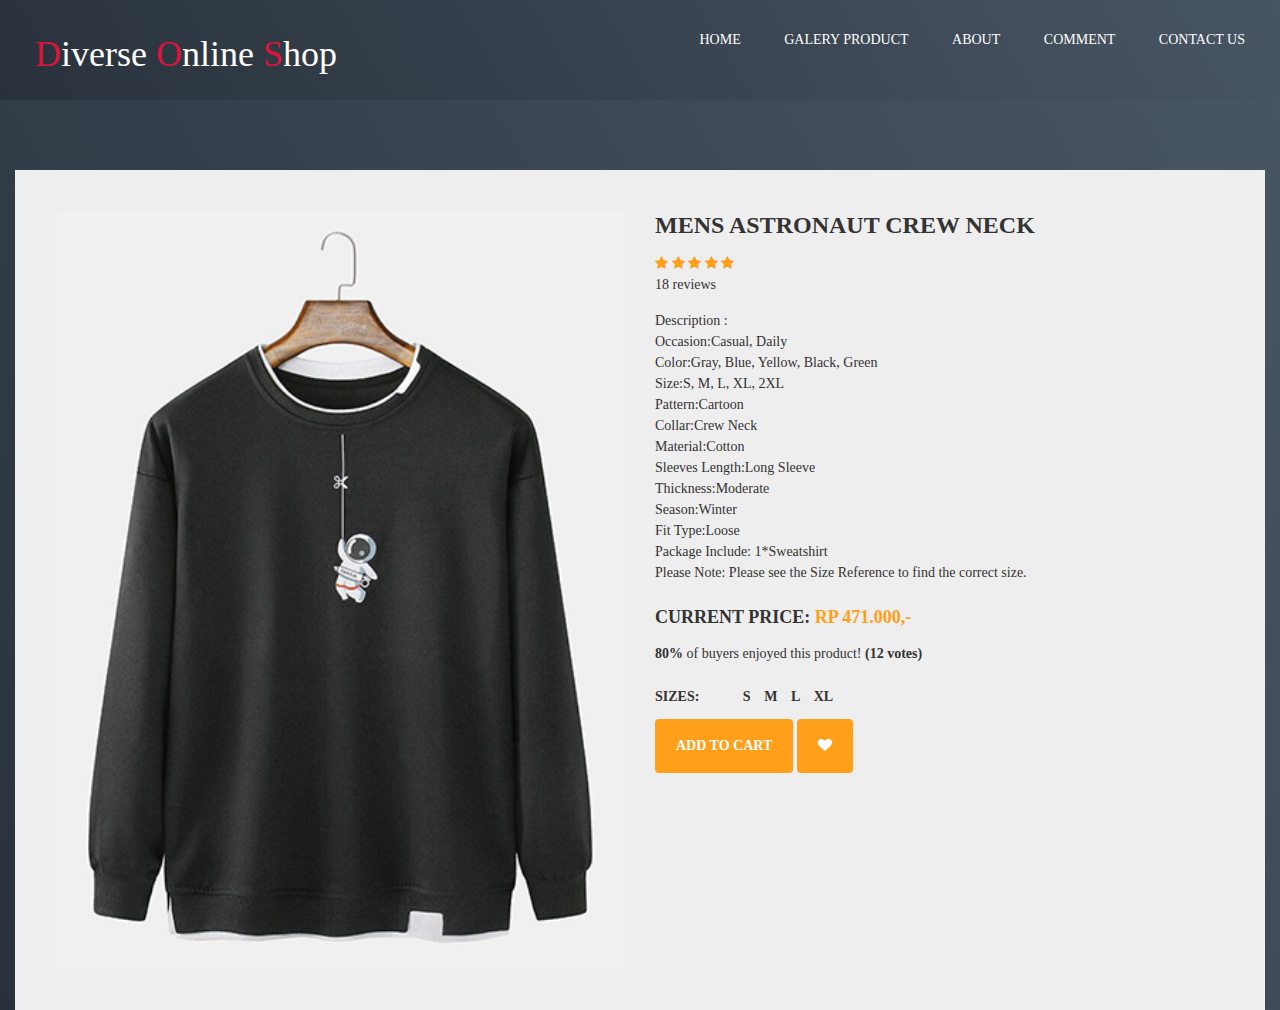
<file: Diverse Online Shop/detail7.html>
<!DOCTYPE html>
<html lang="en">
<head>
    <meta charset="UTF-8">
    <meta http-equiv="X-UA-Compatible" content="IE=edge">
    <meta name="viewport" content="width=device-width, initial-scale=1.0">
    <title>Mens Astronaut Crew Neck</title>
    <link rel="stylesheet" href="https://maxcdn.bootstrapcdn.com/bootstrap/3.3.0/css/bootstrap.min.css">
    <link rel="stylesheet" href="https://maxcdn.bootstrapcdn.com/font-awesome/4.7.0/css/font-awesome.min.css">
    <script src="https://netdna.bootstrapcdn.com/bootstrap/3.3.2/js/bootstrap.min.js"></script>
    <script src="https://code.jquery.com/jquery-1.11.0.min.js"></script>
    <link rel="stylesheet" type="text/css" href="css/style.css">
	
</head>
<body>
	<!-- header -->
	<header>
		<div class="container">
		<h1></a><span>D</span>iverse <span>O</span>nline <span>S</span>hop</h1>
		<ul>
			<li class="active"><a href="index.html">HOME</a></li>
			<li class="active"><a href="galery.html">GALERY PRODUCT</a></li>
			<li class="active"><a href="about.html">ABOUT</a></li>
			<li class="active"><a href="comment.php">COMMENT</a></li>
            <li class="active"><a href="contact.html">CONTACT US</a></li>
		</ul>
		</div>
	</header>

	<div class="container">
        <div class="card">
            <div class="container-fliud">
                <div class="wrapper row">
                    <div class="preview col-md-6">
                        <div class="preview-pic tab-content">
                          <div class="tab-pane active" id="pic-1"><img src="img/Mens Astronaut Chest Print Cotton Faux Twinset Crew Neck Loose Sweatshirt.jpg" /></div>
                        </div>
                    </div>
                    <div class="details col-md-6">
                        <h3 class="product-title">Mens Astronaut Crew Neck</h3>
                        <div class="rating">
                            <div class="stars">
                                <span class="fa fa-star checked"></span>
                                <span class="fa fa-star checked"></span>
                                <span class="fa fa-star checked"></span>
                                <span class="fa fa-star checked"></span>
                                <span class="fa fa-star checked"></span>
                            </div>
                            <span class="review-no"> 18 reviews</span>
                        </div>
                        <p class="product-description">Description : <br>
                            Occasion:Casual, Daily<br>
                            Color:Gray, Blue, Yellow, Black, Green<br>
                            Size:S, M, L, XL, 2XL<br>
                            Pattern:Cartoon<br>
                            Collar:Crew Neck<br>
                            Material:Cotton<br>
                            Sleeves Length:Long Sleeve<br>
                            Thickness:Moderate<br>
                            Season:Winter<br>
                            Fit Type:Loose<br>
                
                            Package Include:
                            1*Sweatshirt<br>
                
                            Please Note:
                            Please see the Size Reference to find the correct size.<br></p>
                                
                              
                        <h4 class="price">current price: <span>Rp 471.000,- </span></h4>
                        <p class="vote"><strong>80%</strong> of buyers enjoyed this product! <strong>(12 votes)</strong></p>
                        <h5 class="sizes">sizes:
                            <span class="size" data-toggle="tooltip" title="small">s</span>
                            <span class="size" data-toggle="tooltip" title="medium">m</span>
                            <span class="size" data-toggle="tooltip" title="large">l</span>
                            <span class="size" data-toggle="tooltip" title="xtra large">xl</span>
                        </h5>
                        <div class="action">
                            <button class="add-to-cart btn btn-default" type="button">add to cart</button>
                            <button class="like btn btn-default" type="button"><span class="fa fa-heart"></span></button>
                        </div>
                    </div>
                </div>
            </div>
        </div>
    </div>
    
</body>
</html>
</file>
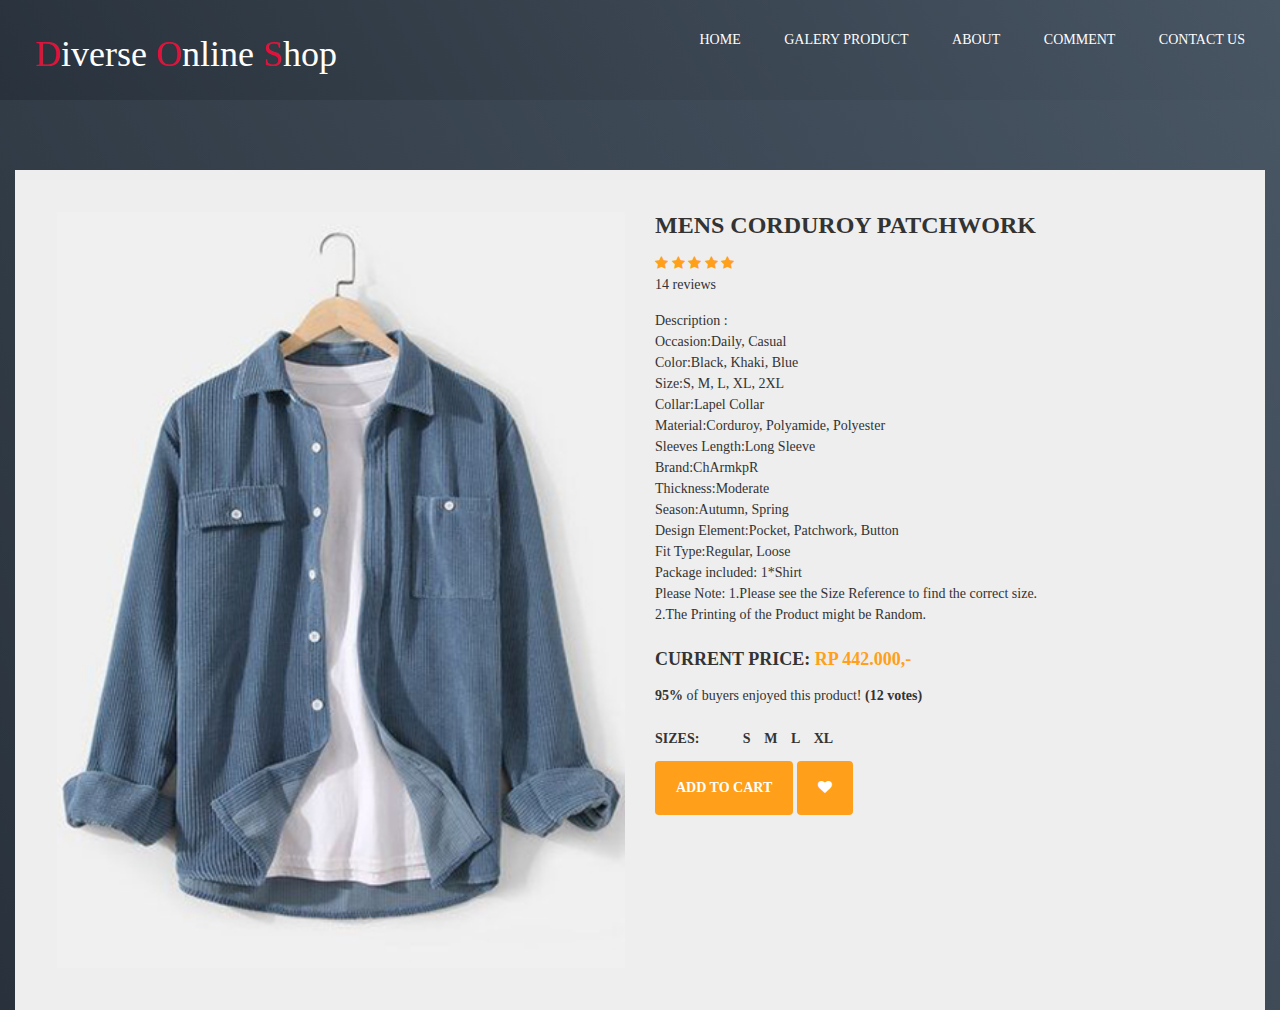
<file: Diverse Online Shop/detail8.html>
<!DOCTYPE html>
<html lang="en">
<head>
    <meta charset="UTF-8">
    <meta http-equiv="X-UA-Compatible" content="IE=edge">
    <meta name="viewport" content="width=device-width, initial-scale=1.0">
    <title>Mens Corduroy Patchwork</title>
    <link rel="stylesheet" href="https://maxcdn.bootstrapcdn.com/bootstrap/3.3.0/css/bootstrap.min.css">
    <link rel="stylesheet" href="https://maxcdn.bootstrapcdn.com/font-awesome/4.7.0/css/font-awesome.min.css">
    <script src="https://netdna.bootstrapcdn.com/bootstrap/3.3.2/js/bootstrap.min.js"></script>
    <script src="https://code.jquery.com/jquery-1.11.0.min.js"></script>
    <link rel="stylesheet" type="text/css" href="css/style.css">

</head>
<body>
	<!-- header -->
	<header>
		<div class="container">
		<h1></a><span>D</span>iverse <span>O</span>nline <span>S</span>hop</h1>
		<ul>
			<li class="active"><a href="index.html">HOME</a></li>
			<li class="active"><a href="galery.html">GALERY PRODUCT</a></li>
			<li class="active"><a href="about.html">ABOUT</a></li>
			<li class="active"><a href="comment.php">COMMENT</a></li>
            <li class="active"><a href="contact.html">CONTACT US</a></li>
		</ul>
		</div>
	</header>

	<div class="container">
        <div class="card">
            <div class="container-fliud">
                <div class="wrapper row">
                    <div class="preview col-md-6">
                        <div class="preview-pic tab-content">
                          <div class="tab-pane active" id="pic-1"><img src="img/Mens Corduroy Patchwork Lapel Collar Relaxed Fit Long Sleeve Chest Pocket Shirts.jpg" /></div>
                        </div>
                    </div>
                    <div class="details col-md-6">
                        <h3 class="product-title">Mens Corduroy Patchwork</h3>
                        <div class="rating">
                            <div class="stars">
                                <span class="fa fa-star checked"></span>
                                <span class="fa fa-star checked"></span>
                                <span class="fa fa-star checked"></span>
                                <span class="fa fa-star checked"></span>
                                <span class="fa fa-star checked"></span>
                            </div>
                            <span class="review-no"> 14 reviews</span>
                        </div>
                        <p class="product-description">Description : <br>
                            Occasion:Daily, Casual<br>
                            Color:Black, Khaki, Blue<br>
                            Size:S, M, L, XL, 2XL<br>
                            Collar:Lapel Collar<br>
                            Material:Corduroy, Polyamide, Polyester<br>
                            Sleeves Length:Long Sleeve<br>
                            Brand:ChArmkpR<br>
                            Thickness:Moderate<br>
                            Season:Autumn, Spring<br>
                            Design Element:Pocket, Patchwork, Button<br>
                            Fit Type:Regular, Loose<br>
                            Package included:
                            1*Shirt<br>
                            Please Note:
                            1.Please see the Size Reference to find the correct size.<br>
                            2.The Printing of the Product might be Random.<br></p>                
                              
                        <h4 class="price">current price: <span>Rp 442.000,- </span></h4>
                        <p class="vote"><strong>95%</strong> of buyers enjoyed this product! <strong>(12 votes)</strong></p>
                        <h5 class="sizes">sizes:
                            <span class="size" data-toggle="tooltip" title="small">s</span>
                            <span class="size" data-toggle="tooltip" title="medium">m</span>
                            <span class="size" data-toggle="tooltip" title="large">l</span>
                            <span class="size" data-toggle="tooltip" title="xtra large">xl</span>
                        </h5>
                        <div class="action">
                            <button class="add-to-cart btn btn-default" type="button">add to cart</button>
                            <button class="like btn btn-default" type="button"><span class="fa fa-heart"></span></button>
                        </div>
                    </div>
                </div>
            </div>
        </div>
    </div>
    
</body>
</html>
</file>
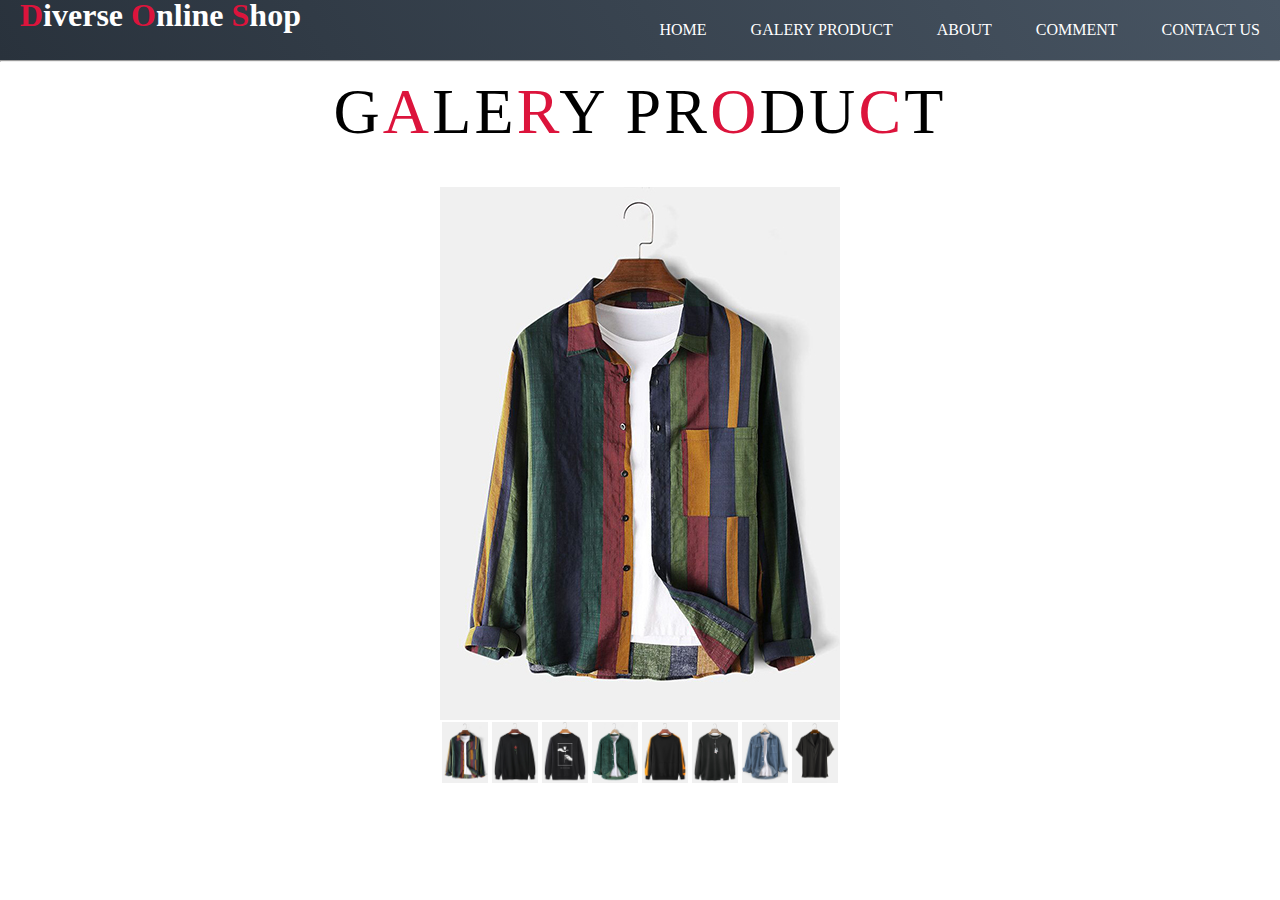
<file: Diverse Online Shop/galery.html>
<!DOCTYPE html>
<html lang="en">
<head>
    <meta charset="UTF-8">
    <meta http-equiv="X-UA-Compatible" content="IE=edge">
    <meta name="viewport" content="width=device-width, initial-scale=1.0">
    <title>Galery</title>
    <link rel="stylesheet" type="text/css" href="css/css2.css">
    <link rel="stylesheet" type="text/css" href="css/style.css">
</head>
<body>
    <!-- header -->
	<header>
		<div class="container">
		<h1></a><span>D</span>iverse <span>O</span>nline <span>S</span>hop</h1>
		<ul>
			<li class="active"><a href="index.html">HOME</a></li>
			<li class="active"><a href="galery.html">GALERY PRODUCT</a></li>
			<li class="active"><a href="about.html">ABOUT</a></li>
			<li class="active"><a href="comment.php">COMMENT</a></li>
            <li class="active"><a href="contact.html">CONTACT US</a></li>
		</ul>
		</div>
		<hr>
	</header>

    <section id="about">
        <div class="about">
            <h1 class="section-title">G<span>A</span>LE<span>R</span>Y PR<span>O</span>DU<span>C</span>T</h1>
        </div>

    </section>
    
    <div class="galerycontainer">
		<img src="img/Men Cotton Linen Colorful Stripe BreathableLong Sleeve Shirt.jpg" class="jumbo">
        <div class="thumnail">
            <img src="img/Men Cotton Linen Colorful Stripe BreathableLong Sleeve Shirt.jpg" class="thumb">
            <img src="img/Cotton Rose Print Sweatshirts.jpg" class="thumb">
            <img src="img/Mens Rose Figure Hand Graphic Cotton Casual Pullover Sweatshirts.jpg" class="thumb">
            <img src="img/Mens Corduroy Stand Collar Solid Color Long Sleeve Shirts With Pocket.jpg" class="thumb">
            <img src="img/Mens Cotton Side Stripe Applique Crew Neck Raglan Sleeve Pouch Pocket Sweatshirts.jpg" class="thumb">
            <img src="img/Mens Astronaut Chest Print Cotton Faux Twinset Crew Neck Loose Sweatshirt.jpg" class="thumb">
            <img src="img/Mens Corduroy Patchwork Lapel Collar Relaxed Fit Long Sleeve Chest Pocket Shirts.jpg" class="thumb">
            <img src="img/Designer ChArmkpR Newchic Design Mens Light Breathable Solid Color Revere Shirt - NewChic.jpg" class="thumb">
            
        </div>
	</div>
    
    <script src="Js/script.js"></script>
</body>
</html>
</file>
<file: Diverse Online Shop/css/style.css>
@import 'https://fonts.googleapis.com/css?family=Montserrat:300, 400, 700&display=swap';
*{
	padding: 0;
	margin: 0;
	font-family: 'Montserrat' sans-serif;
    
}
a{
	color: inherit;
	text-decoration: none;
}
h1 span {
	color: crimson;
}
.container{
	width: 100%;
	margin: 0 auto;
    background-image: linear-gradient(60deg, #29323c 0%, #485563 100%);
	
}

.container:after{
	content: " ";
	display: block;
	clear: both;
}
header h1{
	float: left;
	padding: 15px 20px;
	color: white;
}
header ul{
	float: right;
}
header ul li{
	display: inline-block;
}
header ul li a{
	padding: 30px 20px;
	display: inline-block;
}
header ul li a:hover{
	background-color: rgba(104, 104, 104, 0.514);
}
.active{
	color: rgb(255, 255, 255);
}
.bg{
	height: 100vh;
    margin-left: 10px;
    margin-right: 10px;
    margin-top: 10px;
	background-image: url(../img/dIVERSE2.png);
	background-size: cover;
	display: flex;
    border-radius: 40px;
}

/*About Section*/
#about .about {
	flex-direction: column;
	text-align: center;
	max-width: 1500px;
	margin: 0 auto;
	padding: 50px;
}
#about .section-title {
	font-size: 4rem;
    font-weight: 300;
    color: black;
    margin-bottom: 10px;
    text-transform: uppercase;
    letter-spacing: 0.2rem;
    text-align: center;
}
#about .section-title span {
	color: crimson;
}
/*End*/

/*Product*/
.badan{
    width: 880px;
    margin: 100px auto;
    background-color: white;
    padding: 20px;
    overflow: hidden;
    
}
.badan h2{
    color: crimson;
    border-bottom: 1px solid gainsboro;
    margin: 5px;
    margin-bottom: 13px;
}
.list-produk{
    border: 1px solid gainsboro;
    padding: 20px;
    float: left;
    width: 200px;
    margin: 5px;
    box-sizing: border-box;
}
.list-produk:hover{
    transition-duration: 700ms;
    box-shadow: 5px 5px gainsboro;
}
.list-produk img{
    width: 100%;
    height: 175px;
    display: block;
    margin-bottom: 5px;
}
.list-produk h4, .list-produk h5{
    color: crimson;
    text-align: center;
    margin-bottom: 5px;
}
.tombol{
    text-decoration: none;
    border-radius: 7px;
    padding: 7px;
    display: block;
    float: left;
    width: 35%;
    margin: 4px;
    text-align: center;
    color: white;
}
.tombol:hover
{
    background-color: black;
    transition-duration: 700ms;
}
.tombol-detail
{
    background-color: green;
}
.tombol-beli
{
    background-color: crimson;
}
/*End*/

/*comment*/
.div1 {
    border-radius: 5px;
    background-color: white;
    padding: 20px;
}
textarea {
    width: 100%;
    height: 150px;
    padding: 12px 20px;
    box-sizing: border-box;
    border: 2px solid #ccc;
    border-radius: 4px;
    background-color: #f8f8f8;
    font-size: 16px;
    resize: none;
}
#comment td, #comment th {
    border: 1px solid #ddd;
    padding: 8px;
}
#comment tr:nth-child(even) {background-color: #f2f2f2;}
#comment tr:hover {background-color: #ddd;}
#comment th {
    padding-top: 12px;
    padding-bottom: 12px;
    text-align: left;
    background-color: #384123;
    color: white;
}
/*end*/

/*Detail*/
body {
    font-family: 'open sans';
    overflow-x: hidden; }

  img {
    max-width: 100%; }

  .preview {
    display: -webkit-box;
    display: -webkit-flex;
    display: -ms-flexbox;
    display: flex;
    -webkit-box-orient: vertical;
    -webkit-box-direction: normal;
    -webkit-flex-direction: column;
        -ms-flex-direction: column;
            flex-direction: column; }

  .preview-pic {
    -webkit-box-flex: 1;
    -webkit-flex-grow: 1;
        -ms-flex-positive: 1;
            flex-grow: 1; }

  .preview-thumbnail.nav-tabs {
    border: none;
    margin-top: 15px; }
    .preview-thumbnail.nav-tabs li {
      width: 18%;
      margin-right: 2.5%; }
      .preview-thumbnail.nav-tabs li img {
        max-width: 100%;
        display: block; }
      .preview-thumbnail.nav-tabs li a {
        padding: 0;
        margin: 0; }
      .preview-thumbnail.nav-tabs li:last-of-type {
        margin-right: 0; }

  .tab-content {
    overflow: hidden; }
    .tab-content img {
      width: 100%;
      -webkit-animation-name: opacity;
              animation-name: opacity;
      -webkit-animation-duration: .3s;
              animation-duration: .3s; }
  .card {
    margin-top: 70px;
    
    background: #eee;
    padding: 3em;
    line-height: 1.5em; }

  .details {
    display: -webkit-box;
    display: -webkit-flex;
    display: -ms-flexbox;
    display: flex;
    -webkit-box-orient: vertical;
    -webkit-box-direction: normal;
    -webkit-flex-direction: column;
        -ms-flex-direction: column;
            flex-direction: column; }

  .colors {
    -webkit-box-flex: 1;
    -webkit-flex-grow: 1;
        -ms-flex-positive: 1;
            flex-grow: 1; }

  .product-title, .price, .sizes, .colors {
    text-transform: UPPERCASE;
    font-weight: bold; }

  .checked, .price span {
    color: #ff9f1a; }

  .product-title, .rating, .product-description, .price, .vote, .sizes {
    margin-bottom: 15px; }

  .product-title {
    margin-top: 0; }

  .size {
    margin-right: 10px; }
    .size:first-of-type {
      margin-left: 40px; }

  .color {
    display: inline-block;
    vertical-align: middle;
    margin-right: 10px;
    height: 2em;
    width: 2em;
    border-radius: 2px; }
  .color:first-of-type {
    margin-left: 20px; }

  .add-to-cart, .like {
    background: #ff9f1a;
    padding: 1.2em 1.5em;
    border: none;
    text-transform: UPPERCASE;
    font-weight: bold;
    color: #fff;
    }
    .add-to-cart:hover, .like:hover {
      background: #b36800;
      color: #fff; }

  .not-available {
    text-align: center;
    line-height: 2em; }
    .not-available:before {
      font-family: fontawesome;
      content: "\f00d";
      color: #fff; }

  .tooltip-inner {
    padding: 1.3em; }

  @-webkit-keyframes opacity {
    0% {
      opacity: 0;
      -webkit-transform: scale(3);
              transform: scale(3); }
    100% {
      opacity: 1;
      -webkit-transform: scale(1);
              transform: scale(1); } }

  @keyframes opacity {
    0% {
      opacity: 0;
      -webkit-transform: scale(3);
              transform: scale(3); }
    100% {
      opacity: 1;
      -webkit-transform: scale(1);
              transform: scale(1); } }
/*End*/

/* Footer */

#footer .footer {
	min-height: 50px;
	flex-direction: column;
	padding-top: 60px;
	padding-bottom: 10px;
	text-align: center;
    
}
#footer p {
	color: white;
	font-size: 1.3rem;
}

/* End Footer */
</file>
<file: Diverse Online Shop/css/css2.css>
*{
	margin: 0;
	padding: 0;
	line-height: 0;
}

/*Galery*/

body{
   background-color: white;
}

.galerycontainer{
    width: 400px;
    margin: 10px auto;
    border:5px solid white;
    overflow: auto;
}

.thumb {
    width: 50px;
    float: left;
    border: 2px solid white;
    box-sizing: border-box;
}

.thumb:hover {
    opacity: 0.5;
    cursor: pointer;
}

@keyframes fade{
    to{
        opacity: 1;
    }
}

.fade {
    opacity: 0;
    animation: fade 0.5s forwards;
}
</file>
